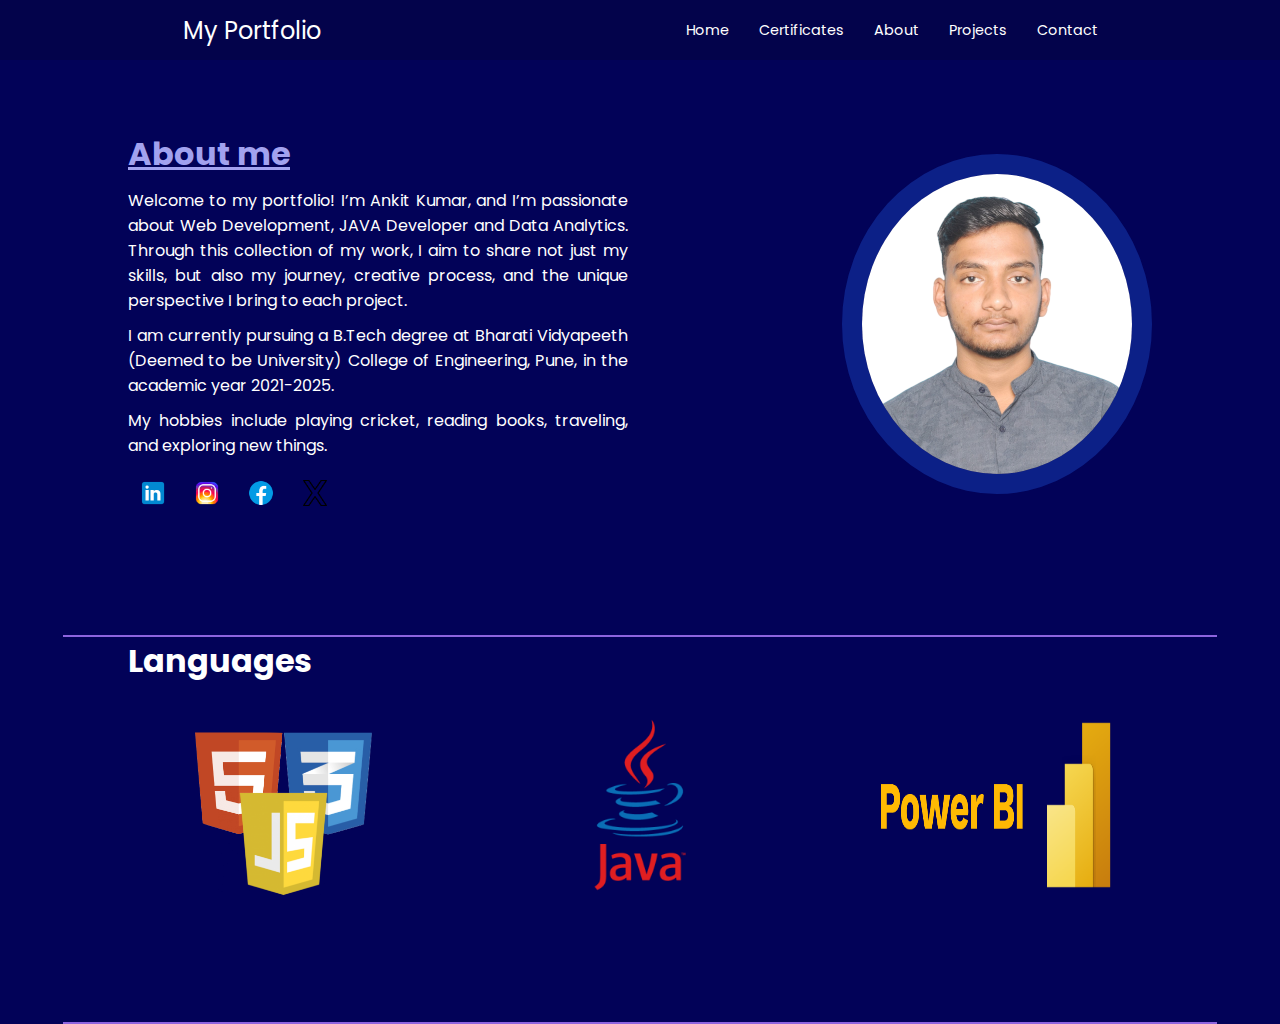
<file: About.html>
<!DOCTYPE html>
<html lang="en">
<head>
    <meta charset="UTF-8">
    <meta name="viewport" content="width=device-width, initial-scale=1.0">
    <title>About</title>
    <link rel="stylesheet" href="Style3.css">
    <link rel="preconnect" href="https://fonts.googleapis.com">
    <link rel="preconnect" href="https://fonts.gstatic.com" crossorigin>
    <link
        href="https://fonts.googleapis.com/css2?family=Poppins:ital,wght@0,100;0,200;0,300;0,400;0,500;0,600;0,700;0,800;0,900;1,100;1,200;1,300;1,400;1,500;1,600;1,700;1,800;1,900&display=swap"
        rel="stylesheet">
</head>
<body>
    <header>
        <nav>
            <div class="left">My Portfolio</div>
            <div class="right">
                <ul>
                    <li><a href="index.html">Home</a></li>
                    <li><a href="Certificates.html">Certificates</a></li>
                    <li><a href="About.html">About</a></li>
                    <li><a href="/">Projects</a></li>
                    <li><a href="Contact.html">Contact</a></li>
                </ul>
            </div>
        </nav>
    </header>
    <main class="first">
        <div class="leftsection">
            <h1>About me</h1>
            <div class="content">
                Welcome to my portfolio! I’m Ankit Kumar, and I’m passionate about Web Development, JAVA Developer and Data Analytics. Through this collection of my work, I aim to share not just my skills, but also my journey, creative process, and the unique perspective I bring to each project.
            </div>
            <div class="content">
                I am currently pursuing a B.Tech degree at Bharati Vidyapeeth (Deemed to be University) College of Engineering, Pune, in the academic year 2021-2025.
            </div>
            <div class="content">
                My hobbies include playing cricket, reading books, traveling, and exploring new things.
            </div>
            <div class="social">
                <a href="https://www.linkedin.com/in/ankit-kumar-7480a3244?utm_source=share&utm_campaign=share_via&utm_content=profile&utm_medium=android_app"><img src="icons8-linkedin-96.png" alt=""></a>
                <a href="https://www.instagram.com/ankit_.84ya/profilecard/?igsh=dDFlZDNwM296cnE1"><img src="icons8-instagram-48.png" alt="" height="96"></a>
                <a href="https://www.facebook.com/profile.php?id=100051554348265&mibextid=ZbWKwL"><img src="icons8-facebook-96.png" alt=""></a>
                <a href="https://x.com/theunitedsprit?t=37VeeyeGMIBOH8_WdB6wbQ&s=08"><img src="icons8-x-100.png" alt="" height="25px"></a>
            </div>
        </div>
        <div class="rightsection">
            <div class="imageprofile">
                <img src="Ankit.png" alt="" height="300px">
            </div>
        </div>
    </main>
    <hr>
    <h1>Languages</h1>
    <main class="second">
        <div class="con">
            <div class="gallery">
                <img src="002bda1a3174f5b6a6d5ca953e3b8cc1.png" alt="">
                
            </div>
            <div class="gallery">
                <img src="pngwing.com.png" alt="">
                
            </div>
            <div class="gallery">
                <img src="Power_BI_(4).png" alt="" width="250px">
                <div>
            </div>

        </div>
    </main>
    <hr>
</body>
</html>
</file>
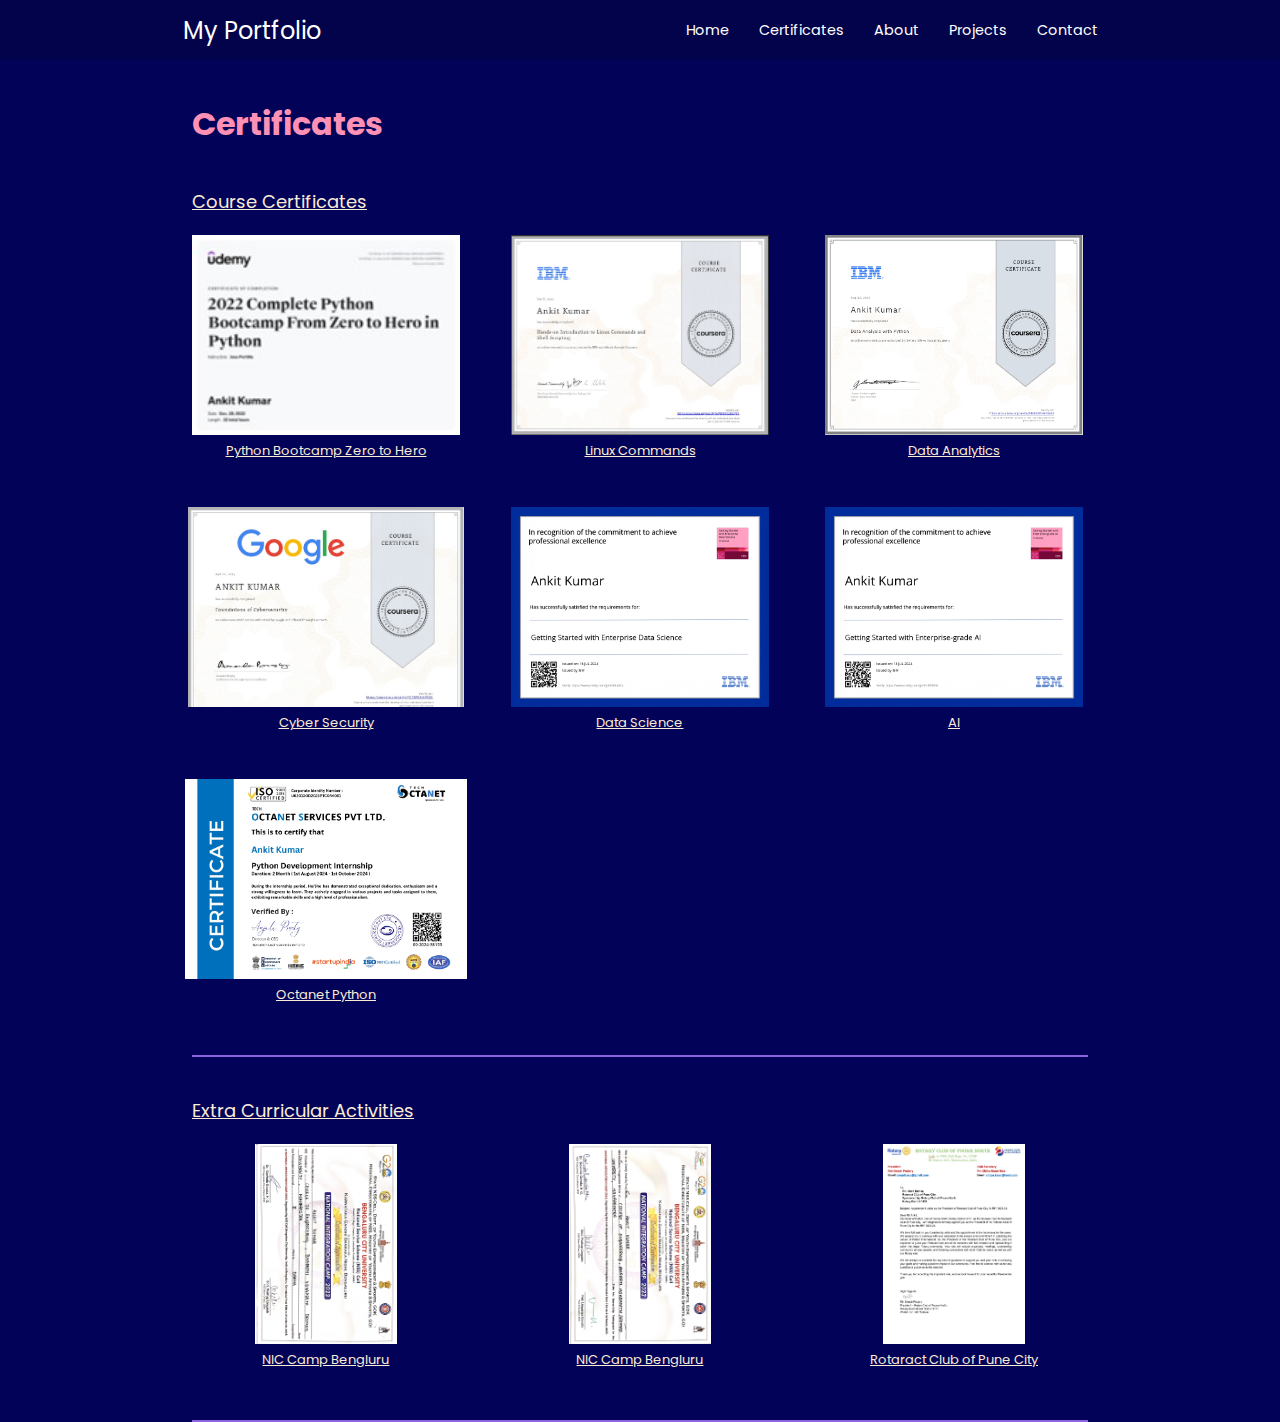
<file: Certificates.html>
<!DOCTYPE html>
<html lang="en">
<head>
    <meta charset="UTF-8">
    <meta name="viewport" content="width=device-width, initial-scale=1.0">
    <title>Certificates</title>
    <link rel="stylesheet" href="Style2.css">
    <link rel="preconnect" href="https://fonts.googleapis.com">
    <link rel="preconnect" href="https://fonts.gstatic.com" crossorigin>
    <link
        href="https://fonts.googleapis.com/css2?family=Poppins:ital,wght@0,100;0,200;0,300;0,400;0,500;0,600;0,700;0,800;0,900;1,100;1,200;1,300;1,400;1,500;1,600;1,700;1,800;1,900&display=swap"
        rel="stylesheet">
</head>
<body>
    <header>
        <nav>
            <div class="left">My Portfolio</div>
            <div class="right">
                <ul>
                    <li><a href="index.html">Home</a></li>
                    <li><a href="Certificates.html">Certificates</a></li>
                    <li><a href="About.html">About</a></li>
                    <li><a href="/">Projects</a></li>
                    <li><a href="Contact.html">Contact</a></li>
                </ul>
            </div>
        </nav>
    </header>
    <main>
        <div class="certificates">
            <h1>Certificates</h1>
            <div class="course">
                <div>Course Certificates</div>
                <div class="con">
                    <div class="gallery">
                        <img src="vc1.jpg" alt="">
                        <div><a target="_blank" href="vc1.jpg">Python Bootcamp Zero to Hero</a></div>
                    </div>
                    <div class="gallery">
                        <img src="VC2.jpg" alt="">
                        <div><a target="_blank" href="VC2.jpg">Linux Commands</a></div>
                    </div>
                    <div class="gallery">
                        <img src="VC3_page-0001.jpg" alt="">
                        <div><a target="_blank" href="VC3_page-0001.jpg">Data Analytics</a></div>
                    </div>
                    <div class="gallery">
                        <img src="VC4_page-0001.jpg" alt="">
                        <div><a target="_blank" href="VC4_page-0001.jpg">Cyber Security</a></div>
                    </div>
                    <div class="gallery">
                        <img src="Getting_Started_with_Enterprise_Data_Science_Badge20240716-7-nhtwke_page-0001.jpg" alt="">
                        <div><a target="_blank" href="Getting_Started_with_Enterprise_Data_Science_Badge20240716-7-nhtwke_page-0001.jpg">Data Science</a></div>
                    </div>
                    <div class="gallery">
                        <img src="Getting_Started_with_Enterprise_grade_AI_Badge20240713-7-7lsg38_page-0001.jpg" alt="">
                        <div><a target="_blank" href="Getting_Started_with_Enterprise_grade_AI_Badge20240713-7-7lsg38_page-0001.jpg">AI</a></div>
                    </div>
                    <div class="gallery">
                        <img src="certificate_page-0001.jpg" alt="">
                        <div><a target="_blank" href="certificate_page-0001.jpg">Octanet Python</a></div>
                    </div>
                </div>
            </div>
            <hr>

            <div class="course">
                <div>Extra Curricular Activities</div>
                <div class="con">
                    <div class="gallery">
                        <img src="NSS 1.jpg" alt="">
                        <div><a target="_blank" href="NSS 1.jpg">NIC Camp Bengluru</a></div>
                    </div>
                    <div class="gallery">
                        <img src="NSS 2.jpg" alt="">
                        <div><a target="_blank" href="NSS 2.jpg">NIC Camp Bengluru</a></div>
                    </div>
                    <div class="gallery">
                        <img src="Appointment_RtrPresident_page-0001.jpg" alt="">
                        <div><a target="_blank" href="Appointment_RtrPresident_page-0001.jpg">Rotaract Club of Pune City</a></div>
                    </div>
                </div>
            </div>
            <hr>

        </div>
    </main>
</body>
</html>
</file>
<file: Style3.css>
*{
    padding: 0px;
    margin: 0px;
}

body{
    background-color: rgb(2, 2, 88);
    color: white;
    font-family: "Poppins";
}

nav{
    display: flex;
    justify-content: space-around;
    align-items: center;
    background-color: rgb(3, 3, 75);
    height: 60px;
}

nav ul{
   list-style-type: none;
   display: flex;
   gap: 30px;
   font-size: 0.9rem;
}

nav ul li a{
    text-decoration: none;
    color: white;
}
.left{
    font-size: 1.5rem;
}

nav ul li a:hover{
    text-decoration: none;
    font-size: 1.02rem;
    color: rgb(130, 130, 245);
}
.first{
    display: flex;
    justify-content: space-between;
    align-items: center;
    max-width: 80vw;
    margin: auto;
    margin-top: 70px;
}
.rightsection img{
    border: 20px solid #0c2087;
    border-radius: 50%;
}
.leftsection{
    width: 500px;
}
.content{
    text-align: justify;
    margin: 10px 0px;
}
.leftsection h1{
    color: #a2a2ef;
    text-decoration-line: underline;
}
.social a img{
    height: 30px;
    margin: 10px;
}
.social a img:hover{
    height: 50px;
}
hr{
    max-width: 90vw;
    border: 1px solid rgb(141, 100, 223);
    margin: auto;
    background-color: rgb(70, 70, 187);
    margin-top: 110px;
}
.gallery img{
    height: 200px;
}

.second{
    
    max-width: 80vw;
    margin: auto;
}
.con{
    display: grid;
    grid-template-columns: repeat(auto-fill, minmax(250px, 1fr)); /* Create responsive columns */
    gap: 46px; 
    justify-items: center; 
    margin-top: 20px;
}
h1{
    max-width: 80vw;
    margin: auto;
}
</file>
<file: Style2.css>
*{
    padding: 0px;
    margin: 0px;
}

body{
    background-color: rgb(2, 2, 88);
    color: white;
    font-family: "Poppins";
    background-repeat: no-repeat;
    background-size: 1143px 588px;

}

nav{
    display: flex;
    justify-content: space-around;
    align-items: center;
    background-color: rgb(3, 3, 75);
    height: 60px;
}

nav ul{
   list-style-type: none;
   display: flex;
   gap: 30px;
   font-size: 0.9rem;
}
nav ul li a{
    text-decoration: none;
    color: white;
}
.left{
    font-size: 1.5rem;
}

nav ul li a:hover{
    text-decoration: none;
    font-size: 1.02rem;
    color: rgb(130, 130, 245);
}

main{
    max-width: 70vw;
    margin: auto;
}
.certificates h1{
    margin-top: 40px;
    color: rgb(254, 144, 181);
}
.course{
    margin-top: 40px;
    text-decoration-line: underline;
    font-size: large;
    color: antiquewhite;
}
.gallery img{
    height: 200px;
}
.con {
    display: grid;
    grid-template-columns: repeat(auto-fill, minmax(250px, 1fr)); /* Create responsive columns */
    gap: 46px; 
    justify-items: center; 
    margin-top: 20px;
}
.con div{
    text-align: center;
    font-size: small;
    text-decoration-line: none;
}
.con a{
    color: antiquewhite;
    text-decoration: none;
}

.con a:hover{
    color: rgb(114, 114, 238);
}

hr{
    max-width: 90vw;
    border: 1px solid rgb(141, 100, 223);
    margin: auto;
    background-color: rgb(70, 70, 187);
    margin-top: 50px;
}
</file>
